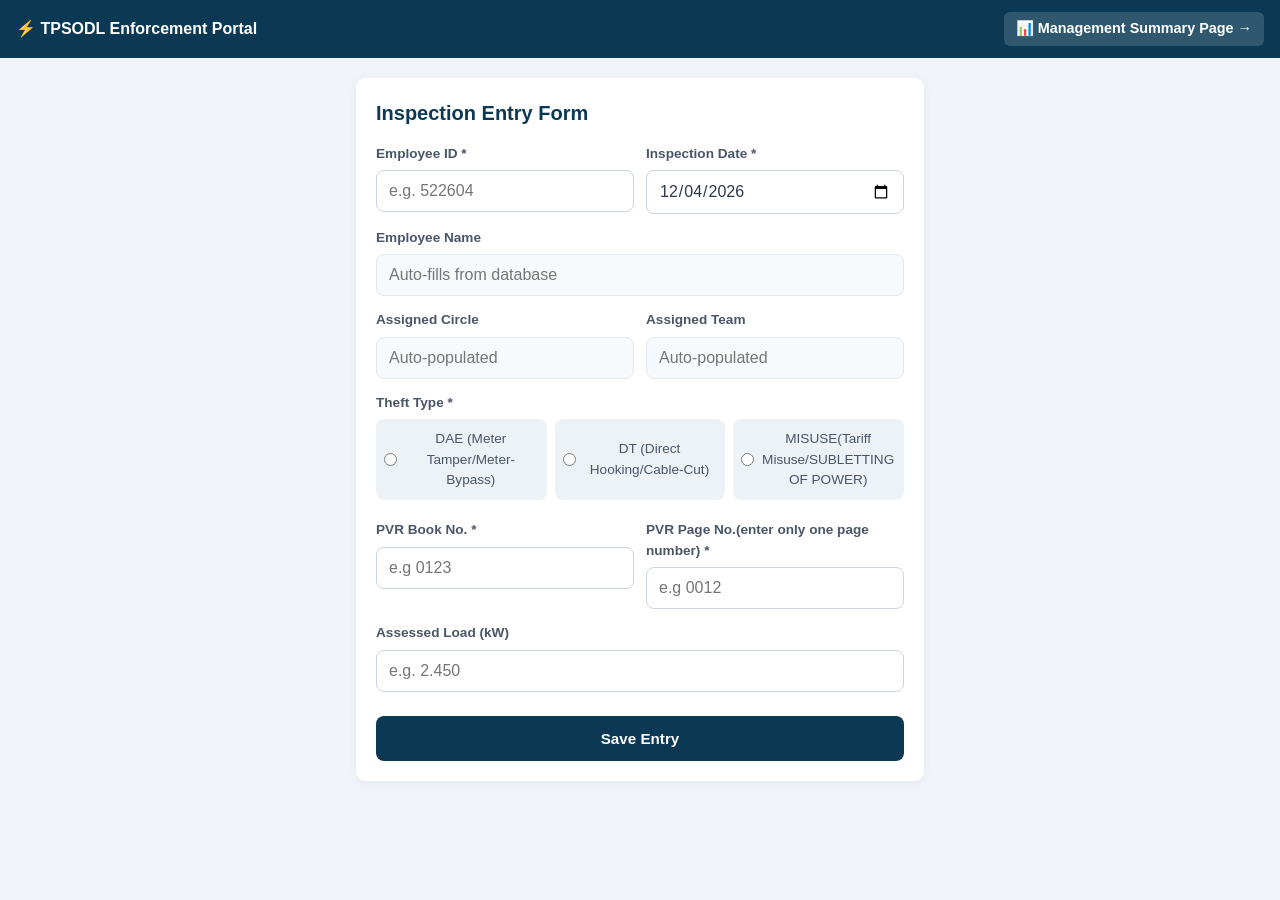
<file: static/index.html>
<!DOCTYPE html>
<html lang="en">

<head>
    <meta charset="UTF-8">
    <meta name="viewport" content="width=device-width, initial-scale=1.0">
    <title>Load Book Inspection Entry</title>
    <link rel="icon" type="image/x-icon" href="/favicon.ico">
    <link rel="icon" type="image/png" sizes="32x32" href="/static/favicon.png">
    <link rel="apple-touch-icon" href="/static/favicon.png">
    <link rel="stylesheet" href="/static/style.css">
</head>

<body>
    <div class="nav-bar">
        <span>⚡ TPSODL Enforcement Portal</span>
        <a href="/summary" class="nav-link">📊 Management Summary Page →</a>
    </div>

    <div class="container container-sm">
        <section class="card">
            <h2>Inspection Entry Form</h2>
            <form id="inspectionForm">

                <div class="form-row">
                    <div class="form-group flex-1">
                        <label for="empId">Employee ID *</label>
                        <div class="input-with-status">
                            <input type="text" id="empId" placeholder="e.g. 522604" required autocomplete="off">
                            <span id="lookupStatus" class="status-indicator"></span>
                        </div>
                    </div>
                    <div class="form-group flex-1">
                        <label for="inspectionDate">Inspection Date *</label>
                        <input type="date" id="inspectionDate" required>
                    </div>
                </div>

                <div class="form-group">
                    <label for="empName">Employee Name</label>
                    <input type="text" id="empName" readonly placeholder="Auto-fills from database">
                </div>

                <div class="form-row">
                    <div class="form-group flex-1">
                        <label for="circle">Assigned Circle</label>
                        <input type="text" id="circle" readonly placeholder="Auto-populated">
                    </div>
                    <div class="form-group flex-1">
                        <label for="team">Assigned Team</label>
                        <input type="text" id="team" readonly placeholder="Auto-populated">
                    </div>
                </div>

                <div class="form-group">
                    <label>Theft Type *</label>
                    <div class="radio-options">
                        <label class="radio-label">
                            <input type="radio" name="theftType" value="DAE" required>
                            <span>DAE (Meter Tamper/Meter-Bypass)</span>
                        </label>
                        <label class="radio-label">
                            <input type="radio" name="theftType" value="DT">
                            <span>DT (Direct Hooking/Cable-Cut)</span>
                        </label>
                        <label class="radio-label">
                            <input type="radio" name="theftType" value="MISUSE">
                            <span>MISUSE(Tariff Misuse/SUBLETTING OF POWER)</span>
                        </label>
                    </div>
                </div>

                <div class="form-row">
                    <div class="form-group flex-1">
                        <label for="loadBookNo">PVR Book No. *</label>
                        <input type="text" id="loadBookNo" placeholder="e.g 0123" required>
                    </div>
                    <div class="form-group flex-1">
                        <label for="pageNo">PVR Page No.(enter only one page number) *</label>
                        <input type="text" id="pageNo" placeholder="e.g 0012" required>
                    </div>
                </div>

                <!-- Inside static/index.html: Update the Assessed Load form-group -->
                <div class="form-group">
                    <label for="assessedLoad">Assessed Load (kW)</label>
                    <input type="number" id="assessedLoad" step="0.001" min="0.001" max="100.000" placeholder="e.g. 2.450"
                        required value="${parseFloat(item.assessed_load_kw).toFixed(3)}">
                </div>

                <button type="submit" id="submitBtn">Save Entry</button>
                <div id="alertBox" class="alert hidden"></div>
            </form>
        </section>
    </div>

    <script src="/static/app.js"></script>
</body>

</html>
</file>
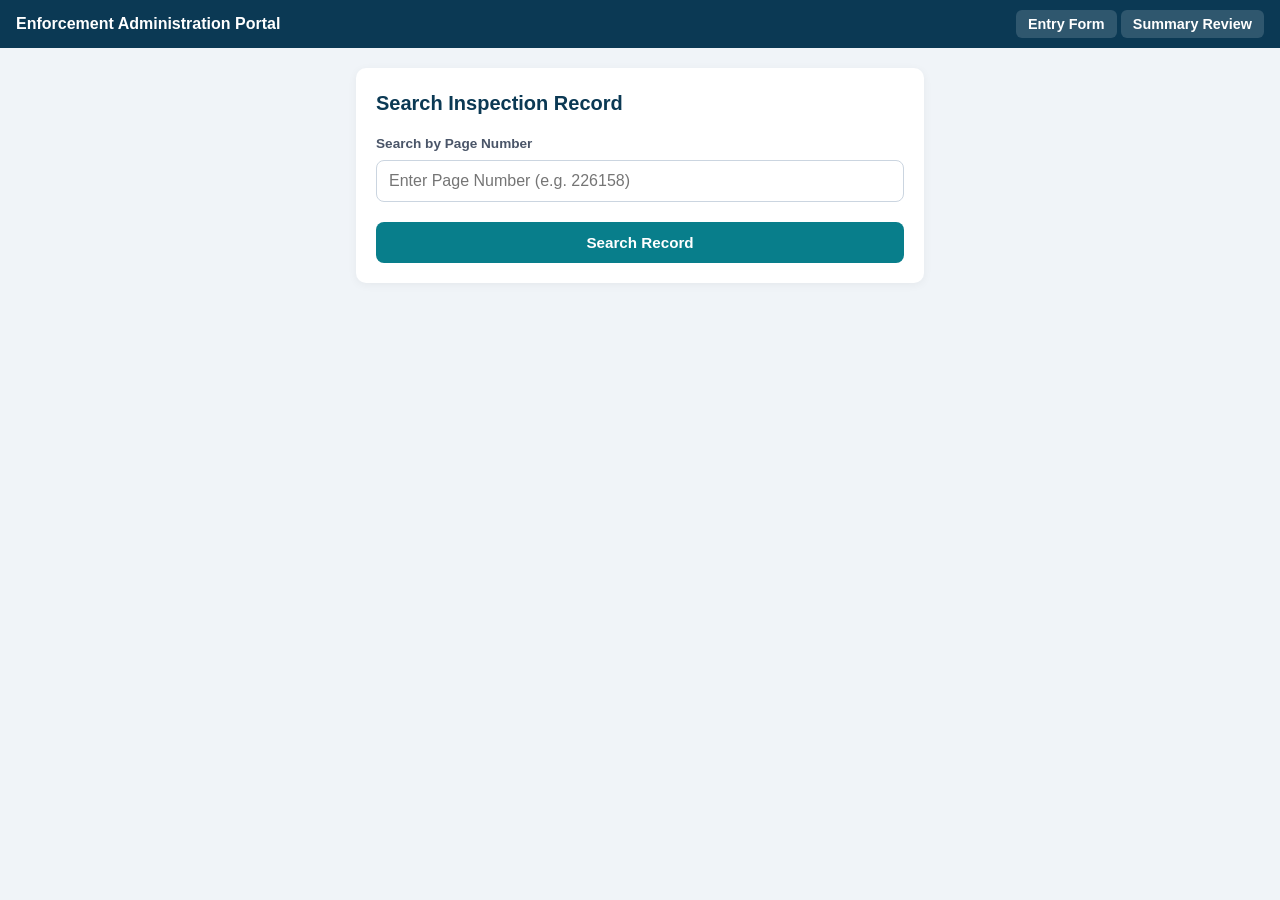
<file: static/admin.html>
<!DOCTYPE html>
<html lang="en">

<head>
    <meta charset="UTF-8">
    <meta name="viewport" content="width=device-width, initial-scale=1.0, maximum-scale=1.0, user-scalable=no">
    <title>Admin - Edit Load Inspection</title>
    <link rel="icon" type="image/x-icon" href="/favicon.ico">
    <link rel="icon" type="image/png" sizes="32x32" href="/static/favicon.png">
    <link rel="apple-touch-icon" href="/static/favicon.png">
    <link rel="stylesheet" href="/static/style.css">
    <style>
        select {
            width: 100%;
            padding: 11px 12px;
            border: 1px solid #cbd5e0;
            border-radius: 8px;
            font-size: 15px;
            color: #2d3748;
            background-color: #ffffff;
            outline: none;
        }

        select:focus {
            border-color: #087e8b;
            box-shadow: 0 0 0 3px rgba(8, 126, 139, 0.15);
        }
    </style>
</head>

<body>
    <div class="nav-bar">
        <span>Enforcement Administration Portal</span>
        <div>
            <a href="/" class="nav-link">Entry Form</a>
            <a href="/summary" class="nav-link">Summary Review</a>
        </div>
    </div>

    <div class="container container-sm">
        <div class="card">
            <h2>Search Inspection Record</h2>
            <div class="form-group">
                <label for="searchPageNo">Search by Page Number</label>
                <input type="text" id="searchPageNo" placeholder="Enter Page Number (e.g. 226158)"
                    onkeydown="if(event.key==='Enter') searchByPage()">
            </div>
            <button class="btn-secondary" style="width: 100%; margin-top: 6px;" onclick="searchByPage()">Search
                Record</button>
            <div id="searchStatus" class="alert hidden"></div>
        </div>

        <div id="recordResults"></div>
    </div>

    <script>
        function getOrPromptPassword() {
            let pass = sessionStorage.getItem('admin_pass');
            if (!pass) {
                pass = prompt("🔑 Please enter Admin Password:");
                if (pass && pass.trim()) {
                    sessionStorage.setItem('admin_pass', pass.trim());
                    return pass.trim();
                }
                return null;
            }
            return pass;
        }

        function resetAdminPassword() {
            sessionStorage.removeItem('admin_pass');
            const pass = prompt("🔑 Enter new Admin Password for this session:");
            if (pass && pass.trim()) {
                sessionStorage.setItem('admin_pass', pass.trim());
                alert("Password saved for current session.");
            }
        }

        async function searchByPage() {
            const pageNo = document.getElementById('searchPageNo').value.trim();
            const statusDiv = document.getElementById('searchStatus');
            const resultsDiv = document.getElementById('recordResults');
            resultsDiv.innerHTML = '';

            if (!pageNo) {
                statusDiv.className = "alert error";
                statusDiv.innerText = "Please provide a Page Number.";
                statusDiv.classList.remove('hidden');
                return;
            }

            let pass = getOrPromptPassword();
            if (!pass) {
                statusDiv.className = "alert error";
                statusDiv.innerText = "Password required to search admin records.";
                statusDiv.classList.remove('hidden');
                return;
            }

            try {
                const res = await fetch(`/api/admin/inspections/by-page/${encodeURIComponent(pageNo)}`, {
                    headers: { 'X-Admin-Password': pass }
                });

                if (res.status === 401) {
                    sessionStorage.removeItem('admin_pass');
                    statusDiv.className = "alert error";
                    statusDiv.innerText = "Invalid admin password. Click Search again to re-enter.";
                    statusDiv.classList.remove('hidden');
                    return;
                }

                if (!res.ok) {
                    const err = await res.json();
                    throw new Error(err.detail || "Search failed");
                }

                statusDiv.classList.add('hidden');
                const data = await res.json();

                data.forEach(item => {
                    resultsDiv.innerHTML += `
                        <div class="card" id="card-${item.id}">
                            <h2 style="font-size: 1.1rem; color: #0b3954;">Record #${item.id} Details</h2>
                            
                            <!-- Employee ID & Live Looked-up Name -->
                            <div class="form-row">
                                <div class="form-group flex-1">
                                    <label>Employee ID</label>
                                    <input type="text" id="empid-${item.id}" value="${item.emp_id}" onchange="lookupAdminEmp(${item.id})">
                                </div>
                                <div class="form-group flex-1">
                                    <label>Employee Name</label>
                                    <input type="text" id="empname-${item.id}" value="${item.emp_name}" readonly>
                                </div>
                            </div>
                            
                            <div class="form-group">
                                <label>Circle</label>
                                <input type="text" id="circle-${item.id}" value="${item.circle}" readonly>
                            </div>

                            <!-- Inspection Date & Dropdown Theft Type -->
                            <div class="form-row">
                                <div class="form-group flex-1">
                                    <label>Inspection Date</label>
                                    <input type="date" id="date-${item.id}" value="${item.inspection_date}">
                                </div>
                                <div class="form-group flex-1">
                                    <label>Theft Type</label>
                                    <select id="theft-${item.id}">
                                        <option value="DAE" ${item.theft_type === 'DAE' ? 'selected' : ''}>DAE (Meter Tamper / Bypass)</option>
                                        <option value="DT" ${item.theft_type === 'DT' ? 'selected' : ''}>DT (Direct Hooking / Cable Cut)</option>
                                        <option value="MISUSE" ${item.theft_type === 'MISUSE' ? 'selected' : ''}>MISUSE (Tariff Misuse / Subletting)</option>
                                    </select>
                                </div>
                            </div>

                            <!-- Book No & Page No -->
                            <div class="form-row">
                                <div class="form-group flex-1">
                                    <label>Load Book No</label>
                                    <input type="text" id="book-${item.id}" value="${item.load_book_no}">
                                </div>
                                <div class="form-group flex-1">
                                    <label>Page No</label>
                                    <input type="text" id="page-${item.id}" value="${item.page_no}">
                                </div>
                            </div>

                            <!-- Assessed Load -->
                            <div class="form-group">
                                <label>Assessed Load (kW) - Max: 100.00 kW</label>
                                <input type="number" id="load-${item.id}" step="0.01" min="0.01" max="100.00" value="${item.assessed_load_kw}">
                            </div>

                            <button class="btn-secondary" style="background:#2b6cb0; width: 100%;" onclick="updateRecord(${item.id})">Save Changes</button>
                            <div id="status-${item.id}" class="alert hidden"></div>
                        </div>
                    `;
                });
            } catch (err) {
                statusDiv.className = "alert error";
                statusDiv.innerText = err.message;
                statusDiv.classList.remove('hidden');
            }
        }

        async function lookupAdminEmp(recordId) {
            const empIdInput = document.getElementById(`empid-${recordId}`);
            const nameInput = document.getElementById(`empname-${recordId}`);
            const circleInput = document.getElementById(`circle-${recordId}`);
            const val = empIdInput.value.trim();

            if (!val) return;

            try {
                const res = await fetch(`/api/employees/${encodeURIComponent(val)}`);
                if (res.ok) {
                    const emp = await res.json();
                    nameInput.value = emp.name;
                    circleInput.value = emp.circle;
                } else {
                    alert(`Employee ID '${val}' not found in database.`);
                }
            } catch (e) {
                console.error("Employee lookup error", e);
            }
        }

        async function updateRecord(recordId) {
            const pass = getOrPromptPassword();
            const statusDiv = document.getElementById(`status-${recordId}`);

            if (!pass) {
                statusDiv.className = "alert error";
                statusDiv.innerText = "Admin password required to save changes.";
                statusDiv.classList.remove('hidden');
                return;
            }

            const payload = {
                emp_id: document.getElementById(`empid-${recordId}`).value.trim(),
                inspection_date: document.getElementById(`date-${recordId}`).value,
                theft_type: document.getElementById(`theft-${recordId}`).value,
                load_book_no: document.getElementById(`book-${recordId}`).value.trim(),
                page_no: document.getElementById(`page-${recordId}`).value.trim(),
                assessed_load_kw: parseFloat(document.getElementById(`load-${recordId}`).value)
            };

            if (payload.assessed_load_kw <= 0 || payload.assessed_load_kw > 100) {
                statusDiv.className = "alert error";
                statusDiv.innerText = "Assessed load must be between 0.01 and 100.00 kW.";
                statusDiv.classList.remove('hidden');
                return;
            }

            try {
                const res = await fetch(`/api/admin/inspections/${recordId}`, {
                    method: 'PUT',
                    headers: {
                        'Content-Type': 'application/json',
                        'X-Admin-Password': pass
                    },
                    body: JSON.stringify(payload)
                });

                if (res.status === 401) {
                    sessionStorage.removeItem('admin_pass');
                    throw new Error("Invalid admin password. Please try again.");
                }

                if (!res.ok) {
                    const err = await res.json();
                    throw new Error(err.detail || "Update failed");
                }

                const resData = await res.json();
                statusDiv.className = "alert success";
                statusDiv.innerText = resData.message || "Record updated successfully!";
                statusDiv.classList.remove('hidden');
            } catch (err) {
                statusDiv.className = "alert error";
                statusDiv.innerText = err.message;
                statusDiv.classList.remove('hidden');
            }
        }
    </script>
</body>

</html>
</file>
<file: static/style.css>
* {
    box-sizing: border-box;
    margin: 0;
    padding: 0;
    font-family: -apple-system, BlinkMacSystemFont, "Segoe UI", Roboto, Helvetica, Arial, sans-serif;
    -webkit-tap-highlight-color: transparent;
}

body {
    background-color: #f0f4f8;
    color: #1a202c;
    padding-bottom: 40px;
    font-size: 15px;
    line-height: 1.5;
}

/* --- Top Navigation Bar --- */
.nav-bar {
    background: #0b3954;
    color: #ffffff;
    padding: 12px 16px;
    display: flex;
    justify-content: space-between;
    align-items: center;
    gap: 12px;
}

.nav-bar span {
    font-weight: 700;
    font-size: 1rem;
}

.nav-link {
    color: #ffffff;
    text-decoration: none;
    font-weight: 600;
    font-size: 0.9rem;
    background: rgba(255, 255, 255, 0.15);
    padding: 6px 12px;
    border-radius: 6px;
    white-space: nowrap;
}

/* --- Main Layout Containers --- */
.container {
    width: 100%;
    max-width: 1100px;
    margin: 20px auto;
    padding: 0 16px;
}

.container-sm {
    max-width: 600px;
}

.card {
    background: #ffffff;
    border-radius: 10px;
    padding: 20px;
    box-shadow: 0 2px 10px rgba(0, 0, 0, 0.05);
    margin-bottom: 20px;
}

.card h2 {
    margin-bottom: 16px;
    color: #0b3954;
    font-size: 1.25rem;
}

/* --- Form Fields & Inputs --- */
.form-group {
    margin-bottom: 14px;
}

.form-row {
    display: flex;
    gap: 12px;
}

.flex-1 {
    flex: 1;
}

label {
    display: block;
    font-size: 0.85rem;
    font-weight: 600;
    margin-bottom: 6px;
    color: #4a5568;
}

/* 16px font-size prevents Safari on iOS from auto-zooming on focus */
input[type="text"],
input[type="number"],
input[type="date"] {
    width: 100%;
    padding: 11px 12px;
    border: 1px solid #cbd5e0;
    border-radius: 8px;
    font-size: 16px;
    color: #2d3748;
    background-color: #fff;
    outline: none;
    transition: border-color 0.2s, box-shadow 0.2s;
}

input:focus {
    border-color: #087e8b;
    box-shadow: 0 0 0 3px rgba(8, 126, 139, 0.15);
}

input[readonly] {
    background-color: #f7fafc;
    color: #718096;
    border-color: #e2e8f0;
}

.input-with-status {
    position: relative;
}

.status-indicator {
    position: absolute;
    right: 12px;
    top: 50%;
    transform: translateY(-50%);
    font-size: 0.9rem;
}

/* --- Touch-Friendly Radio Buttons --- */
.radio-options {
    display: grid;
    grid-template-columns: repeat(3, 1fr);
    gap: 8px;
}

.radio-label {
    display: flex;
    align-items: center;
    justify-content: center;
    gap: 6px;
    background: #edf2f7;
    padding: 10px 8px;
    border-radius: 8px;
    font-size: 0.85rem;
    cursor: pointer;
    font-weight: 500;
    text-align: center;
    user-select: none;
}

.radio-label input[type="radio"] {
    accent-color: #0b3954;
}

/* --- Buttons --- */
button {
    cursor: pointer;
    border-radius: 8px;
    font-weight: 600;
    border: none;
    padding: 12px 18px;
    font-size: 0.95rem;
    transition: background-color 0.2s;
}

#submitBtn {
    width: 100%;
    background: #0b3954;
    color: white;
    margin-top: 10px;
    padding: 14px;
}

#submitBtn:active {
    background: #062335;
}

.btn-secondary {
    background: #087e8b;
    color: white;
}

.btn-ghost {
    background: #e2e8f0;
    color: #4a5568;
}

.btn-email {
    background: #2f855a;
    color: white;
}

/* --- Summary Filter Bar --- */
.filter-bar {
    display: flex;
    justify-content: space-between;
    align-items: flex-end;
    flex-wrap: wrap;
    gap: 16px;
}

.filter-inputs {
    display: flex;
    align-items: flex-end;
    gap: 10px;
    flex-wrap: wrap;
    width: 100%;
}

.filter-item {
    flex: 1;
    min-width: 140px;
}

/* --- Responsive Table Handling --- */
.table-container {
    width: 100%;
    overflow-x: auto;
    -webkit-overflow-scrolling: touch;
}

table {
    width: 100%;
    min-width: 480px;
    /* Forces scroll container rather than squishing text */
    border-collapse: collapse;
    font-size: 0.9rem;
}

th,
td {
    padding: 10px 12px;
    border: 1px solid #e2e8f0;
    text-align: left;
}

th {
    background-color: #f7fafc;
    color: #4a5568;
    white-space: nowrap;
}

.grid-layout {
    display: grid;
    grid-template-columns: 1fr 1fr;
    gap: 20px;
}

/* --- Alerts --- */
.alert {
    padding: 12px 14px;
    border-radius: 8px;
    margin-top: 12px;
    font-size: 0.9rem;
}

.alert.success {
    background: #c6f6d5;
    color: #22543d;
}

.alert.error {
    background: #fed7d7;
    color: #742a2a;
}

.hidden {
    display: none;
}


/* ========================================================= */
/* --- Mobile Viewport Breakpoint (Phones < 768px) --- */
/* ========================================================= */
@media (max-width: 768px) {
    body {
        padding-bottom: 24px;
    }

    .container {
        margin: 12px auto;
        padding: 0 12px;
    }

    .card {
        padding: 16px;
        border-radius: 8px;
    }

    /* Stack form row items into full-width vertical blocks */
    .form-row {
        flex-direction: column;
        gap: 12px;
    }

    /* Stack radio choices for readable finger targets */
    .radio-options {
        grid-template-columns: 1fr;
        gap: 8px;
    }

    .radio-label {
        justify-content: flex-start;
        padding: 12px 14px;
    }

    /* Stack summary grid */
    .grid-layout {
        grid-template-columns: 1fr;
        gap: 16px;
    }

    /* Stack filter bar and make buttons full-width */
    .filter-bar,
    .filter-inputs {
        flex-direction: column;
        align-items: stretch;
        gap: 10px;
    }

    .filter-item {
        width: 100%;
    }

    .filter-inputs button,
    #mailReportBtn {
        width: 100%;
        margin-top: 4px;
    }

    /* Header styling */
    .nav-bar {
        flex-direction: column;
        align-items: flex-start;
        gap: 8px;
    }

    .nav-link {
        align-self: flex-start;
    }
}

/* style for summery.html */
.report-header-actions {
    display: flex;
    justify-content: space-between;
    align-items: center;
    flex-wrap: wrap;
    gap: 10px;
    margin-bottom: 12px;
}

.btn-group-download {
    display: flex;
    gap: 8px;
    flex-wrap: wrap;
}

.btn-download-excel {
    background-color: #2b6cb0;
    color: #ffffff;
    font-size: 0.85rem;
    padding: 7px 12px;
    border-radius: 6px;
}

.btn-download-png {
    background-color: #4a5568;
    color: #ffffff;
    font-size: 0.85rem;
    padding: 7px 12px;
    border-radius: 6px;
}

.btn-download-raw {
    background-color: #0b3954;
    color: #ffffff;
    font-size: 0.9rem;
    padding: 10px 14px;
    border-radius: 8px;
}

/* --- Capture Canvas Card Optimization for 70+ Records --- */
.capture-card {
    background: #ffffff;
    padding: 16px 20px;
    border-radius: 8px;
    box-sizing: border-box;
    width: 100%;
}

.report-title-banner {
    border-bottom: 2px solid #0b3954;
    padding-bottom: 6px;
    margin-bottom: 10px;
    display: flex;
    justify-content: space-between;
    align-items: flex-end;
}

.report-title-banner h3 {
    font-size: 1.05rem;
    color: #0b3954;
    font-weight: 700;
    margin: 0;
}

.report-title-banner span {
    font-size: 0.8rem;
    color: #718096;
    font-weight: 600;
}

/* High-density, crystal clear export table */
.export-table {
    width: 100%;
    border-collapse: collapse;
    font-size: 0.82rem;
    color: #1a202c;
    line-height: 1.25;
}

.export-table th {
    background-color: #ebf8ff;
    color: #2b6cb0;
    font-weight: 700;
    padding: 6px 8px;
    border: 1px solid #cbd5e0;
    text-align: left;
    white-space: nowrap;
}

.export-table td {
    padding: 5px 8px;
    border: 1px solid #e2e8f0;
    white-space: nowrap;
}

.export-table tbody tr:nth-child(even) {
    background-color: #f7fafc;
}

.export-table tfoot tr {
    background-color: #edf2f7;
    font-weight: 800;
    border-top: 2px solid #a0aec0;
}

.export-table tfoot td {
    padding: 7px 8px;
    font-size: 0.88rem;
}

.text-right {
    text-align: right !important;
}

.text-center {
    text-align: center !important;
}
</file>
